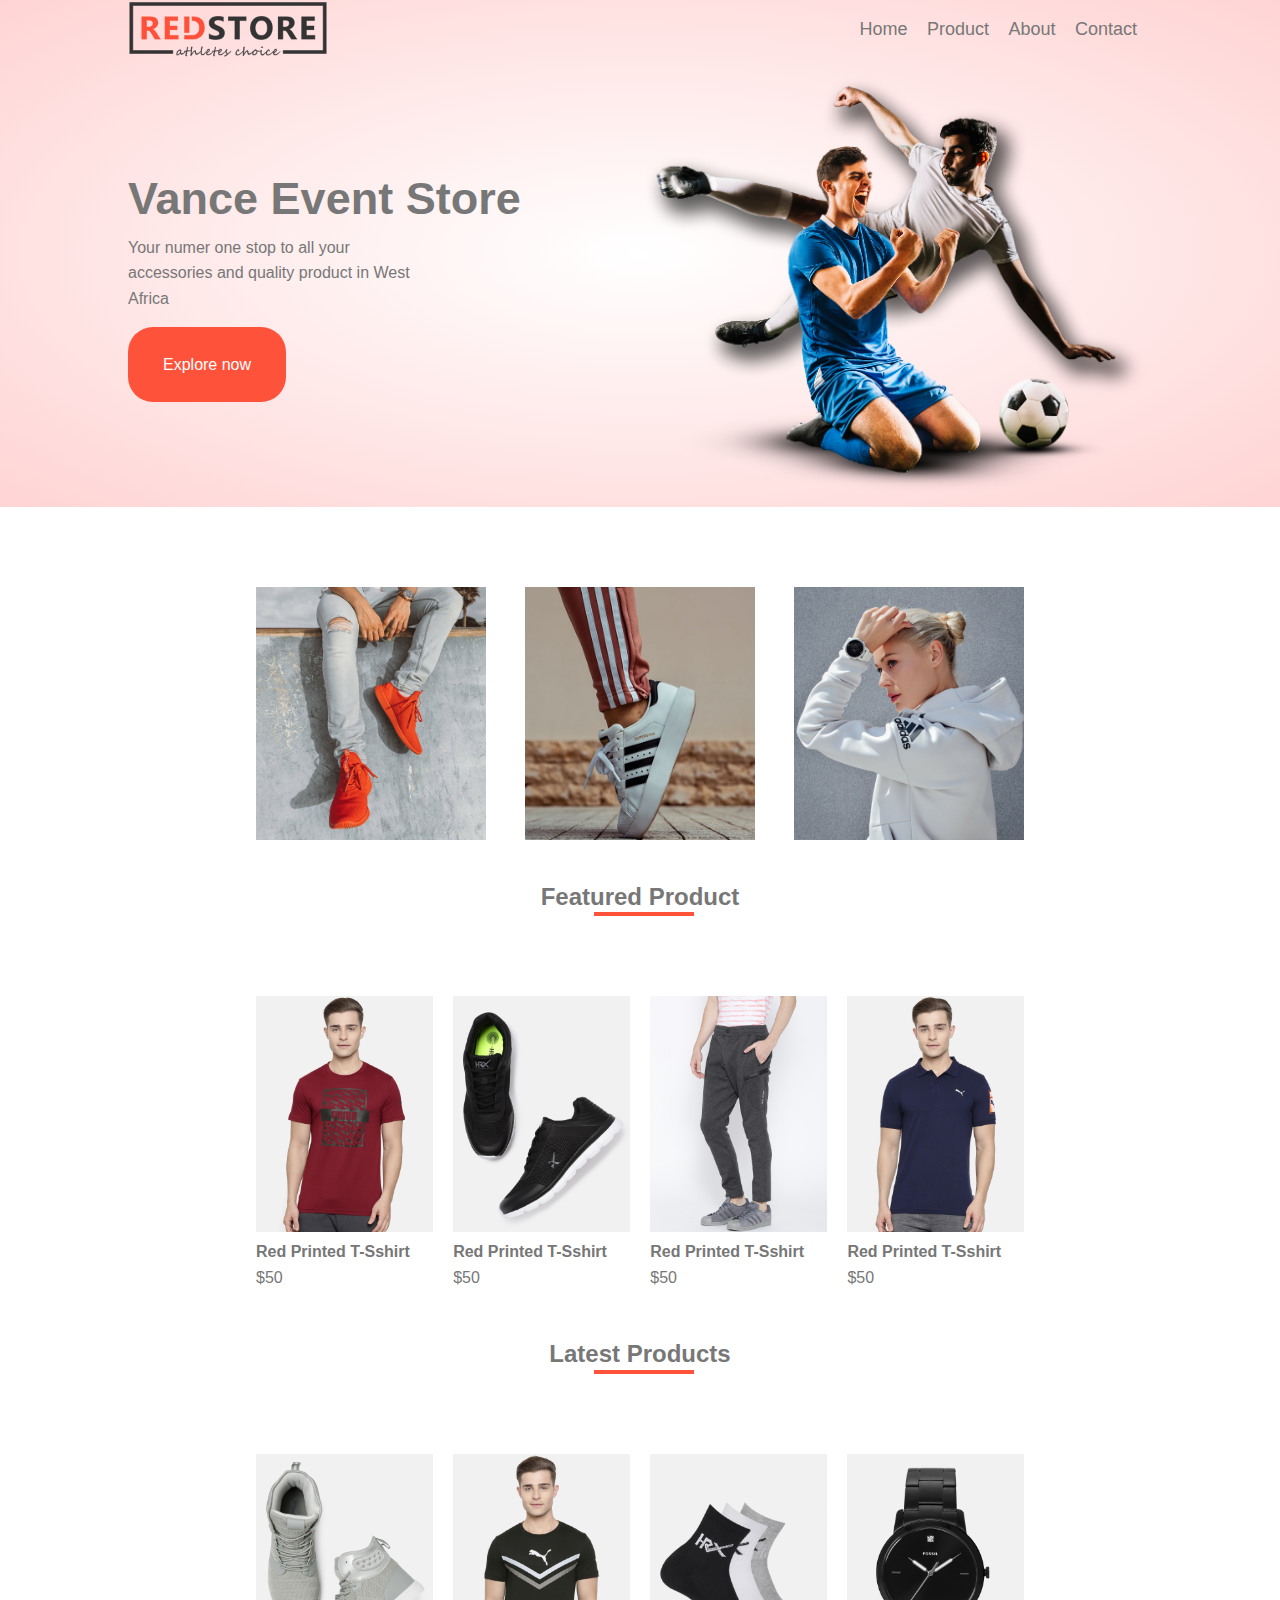
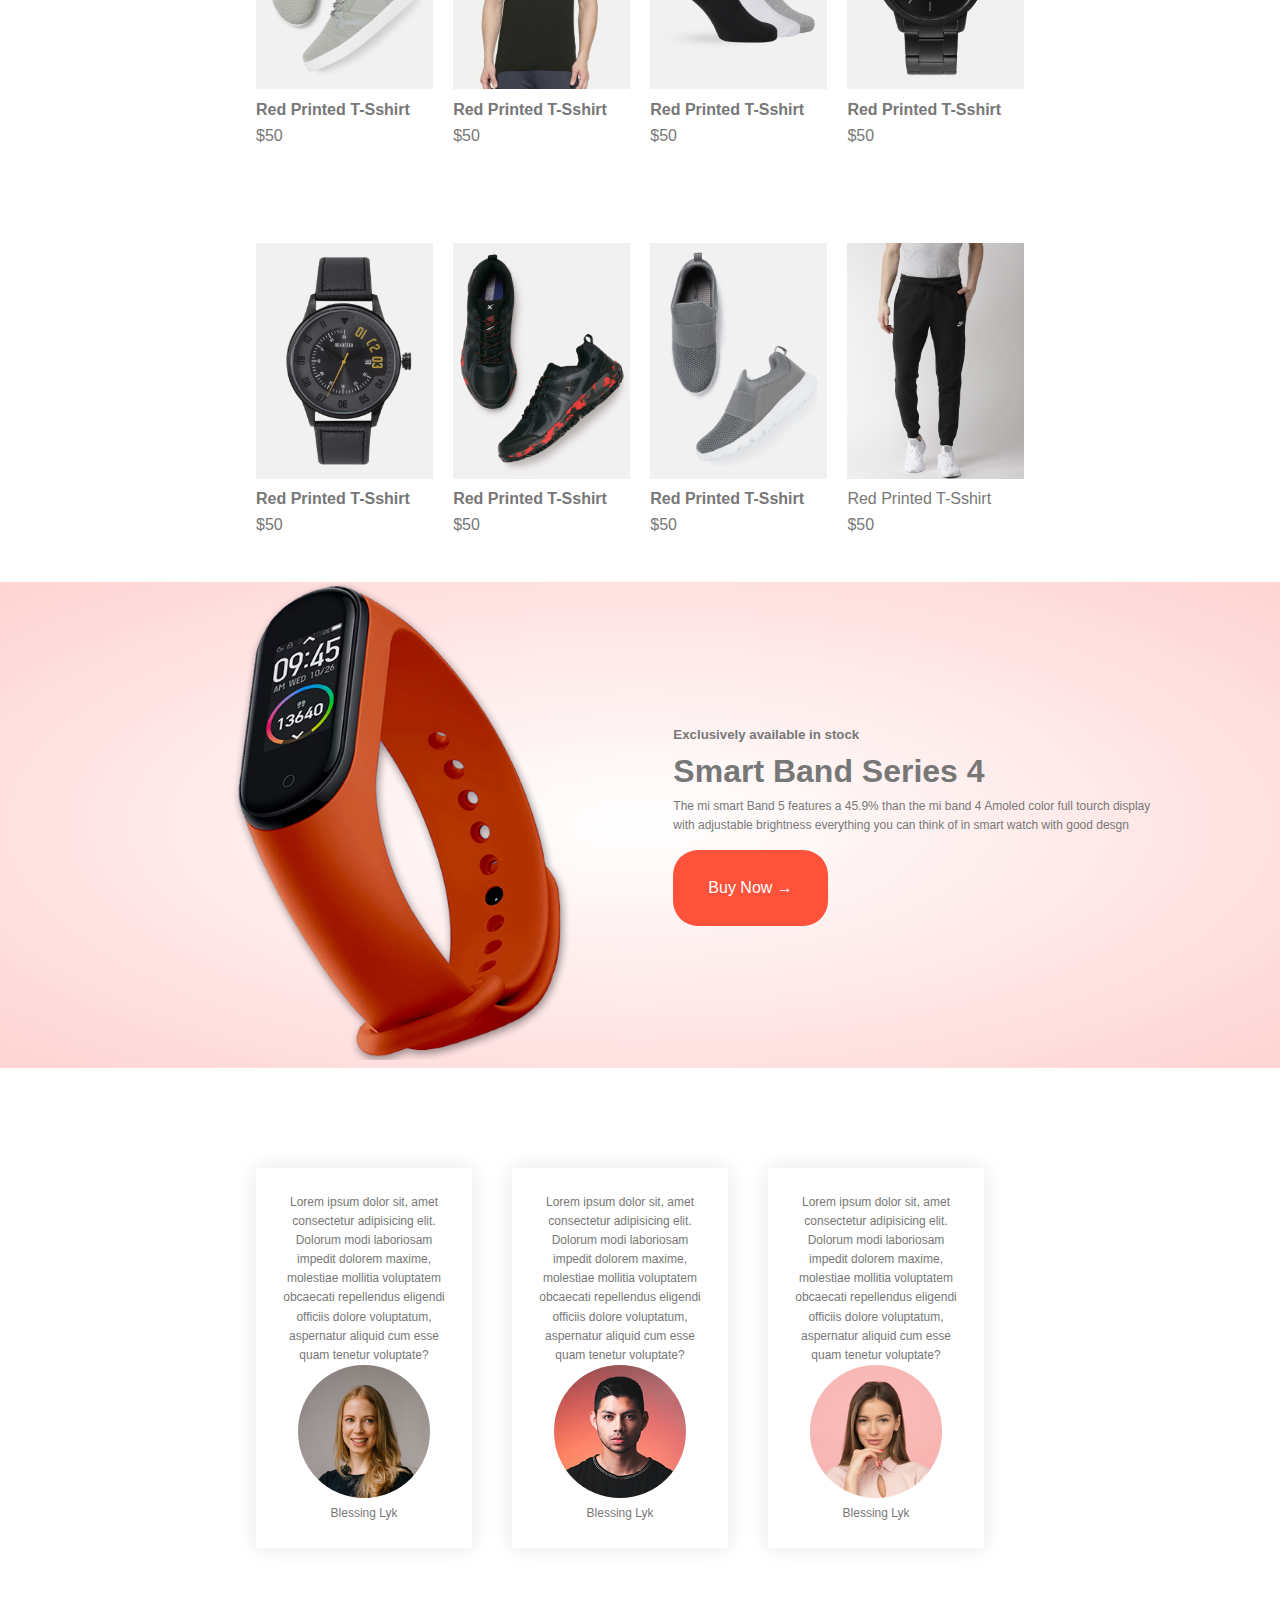
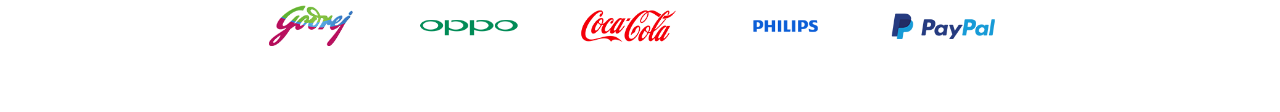
<file: index.html>
<!DOCTYPE html>
<html lang="en">
<head>
    <meta charset="UTF-8">
    <meta http-equiv="X-UA-Compatible" content="IE=edge">
    <meta name="viewport" content="width=device-width, initial-scale=1.0">
    <link rel="stylesheet" href="css/style.css">
    <title>Document</title>
</head>
<body>
    <header class="header">
        <!-- my nav bar -->
        <div class="header-container">
            <nav class="nav-bar">
                <img class="logo" src="images/logo.png" width="200px" alt="">

                <ul>
                    <li><a href="index.html">home</a></li>
                    <li><a href="product.html">product</a></li>
                    <li><a href="">about</a></li>
                    <li><a href="">contact</a></li>
                </ul>
            </nav>

            <!-- my header content -->
            <div class="header-content">
                <div class="header-info">
                    <h1 class="vance">Vance Event Store</h1>
                    <p class="vance-content">Your numer one stop to all your accessories and quality product in West Africa</p>
                    <a class="btn" href="product.html">Explore now</a>
                </div>

                <div class="header-image">
                    <img class="hero-image"  src="images/image1.png" alt="">
                </div>
            </div>
         </div>
         
    </header>

    <!-- main section -->
    <div class="main-container">
        <div class="row">
            <div class="col-3">
                <img src="images/category-1.jpg" class="cat">
            </div>
            
            <div class="col-3">
                <img src="images/category-2.jpg" class="cat">
            </div>
            
            <div class="col-3">
                <img src="images/category-3.jpg" class="cat">
            </div>
            
        </div>

        <!-- Featured Product -->


            <h2 class="title">Featured Product</h3>
            <div class="line"></div>
    

        <div class="row">
            <div class="col-4">
                <img src="images/product-1.jpg">
                <p class="details">
                    <strong>Red Printed T-Sshirt</strong>
                    <br>
                    $50
                </p>
            </div>
            
            <div class="col-4">
                <img src="images/product-2.jpg">
                <p class="details">
                    <strong>Red Printed T-Sshirt</strong>
                    <br>
                    $50
                </p>
            </div>
            
            <div class="col-4">
                <img src="images/product-3.jpg">
                <p class="details">
                    <strong>Red Printed T-Sshirt</strong>
                    <br>
                    $50
                </p>
            </div>

            <div class="col-4">
                <img src="images/product-4.jpg">
                <p class="details">
                    <strong>Red Printed T-Sshirt</strong>
                    <br>
                    $50
                </p>
            </div>
            
        </div>
        
        <!-- latest product -->
        <h2 class="title">Latest Products</h3>
        <div class="row">
            <div class="col-4">
                <img src="images/product-5.jpg">
                <p class="details">
                    <strong>Red Printed T-Sshirt</strong>
                    <br>
                    $50
                </p>
            </div>
            
            <div class="col-4">
                <img src="images/product-6.jpg">
                <p class="details">
                    <strong>Red Printed T-Sshirt</strong>
                    <br>
                    $50
                </p>
            </div>
            
            <div class="col-4">
                <img src="images/product-7.jpg">
                <p class="details">
                    <strong>Red Printed T-Sshirt</strong>
                    <br>
                    $50
                </p>
            </div>
            
            <div class="col-4">
                <img src="images/product-8.jpg">
                <p class="details">
                    <strong>Red Printed T-Sshirt</strong>
                    <br>
                    $50
                </p>
            </div>

        </div>

        <div class="row">
            <div class="col-4">
                <img src="images/product-9.jpg">
                <p class="details">
                    <strong>Red Printed T-Sshirt</strong>
                    <br>
                    $50
                </p>
            </div>
            
            <div class="col-4">
                <img src="images/product-10.jpg">
                <p class="details">
                    <strong>Red Printed T-Sshirt</strong>
                    <br>
                    $50
                </p>
            </div>
            
            <div class="col-4">
                <img src="images/product-11.jpg">
                <p class="details">
                    <strong>Red Printed T-Sshirt</strong>
                    <br>
                    $50
                </p>
            </div>
            
            <div class="col-4">
                <img src="images/product-12.jpg">
                <p class="details">Red Printed T-Sshirt
                    <br>
                    $50
                </p>
            </div>

        </div>

    </div>

    <div class="sub-section">
        <div class="sub-container">
            <div class="sub-image">
                <img src="images/exclusive.png">
            </div>

            <div class="sub-right-conainer">
                <div class="sub-section-content">
                    <h5 class="sub-smallhead">Exclusively available in stock</h5>
                    <h1 class="sub-bighead">Smart Band Series 4</h1>
                    <p class="sub-content">The mi smart Band 5 features a 45.9% than the mi band 4 Amoled color full tourch display
                        with adjustable brightness everything you can think of in smart watch with good desgn
                    </p>

                    <a href="#" class="btn">Buy Now →</a>
                </div>
            </div>    
        </div>
    </div>

    <footer>
        <div class="footer-container">
            <div class="footer-content">
                <div class="footer-img">
                    <p class="footer-text">Lorem ipsum dolor sit, amet consectetur adipisicing elit. Dolorum modi 
                        laboriosam impedit dolorem maxime, molestiae mollitia voluptatem obcaecati repellendus eligendi 
                        officiis dolore voluptatum, aspernatur aliquid cum esse quam tenetur voluptate?</p>
                </div>

                <img src="images/user-1.png">
                <p class="user-text">Blessing Lyk</p>
            </div>
            
            <div class="footer-content">
                <div class="footer-img">
                    <p class="footer-text">Lorem ipsum dolor sit, amet consectetur adipisicing elit. Dolorum modi 
                        laboriosam impedit dolorem maxime, molestiae mollitia voluptatem obcaecati repellendus eligendi 
                        officiis dolore voluptatum, aspernatur aliquid cum esse quam tenetur voluptate?</p>
                </div>

                <img src="images/user-2.png">
                <p class="user-text">Blessing Lyk</p>
            </div>
            
            <div class="footer-content">
                <div class="footer-img">
                    <p class="footer-text">Lorem ipsum dolor sit, amet consectetur adipisicing elit. Dolorum modi 
                        laboriosam impedit dolorem maxime, molestiae mollitia voluptatem obcaecati repellendus eligendi 
                        officiis dolore voluptatum, aspernatur aliquid cum esse quam tenetur voluptate?</p>
                </div>

                <img src="images/user-3.png">
                <p class="user-text">Blessing Lyk</p>
            </div>
       
        </div>
        
        <div class="partners">
            <div class="partner-img">
                <img src="images/logo-godrej.png">
            </div>
            
            <div class="partner-img">
                <img src="images/logo-oppo.png">
            </div>
            <div class="partner-img">
                <img src="images/logo-coca-cola.png">
            </div>
            <div class="partner-img">
                <img src="images/logo-philips.png">
            </div>
            <div class="partner-img">
                <img src="images/logo-paypal.png">
            </div>

        </div>

    </footer>
</body>
</html>
</file>
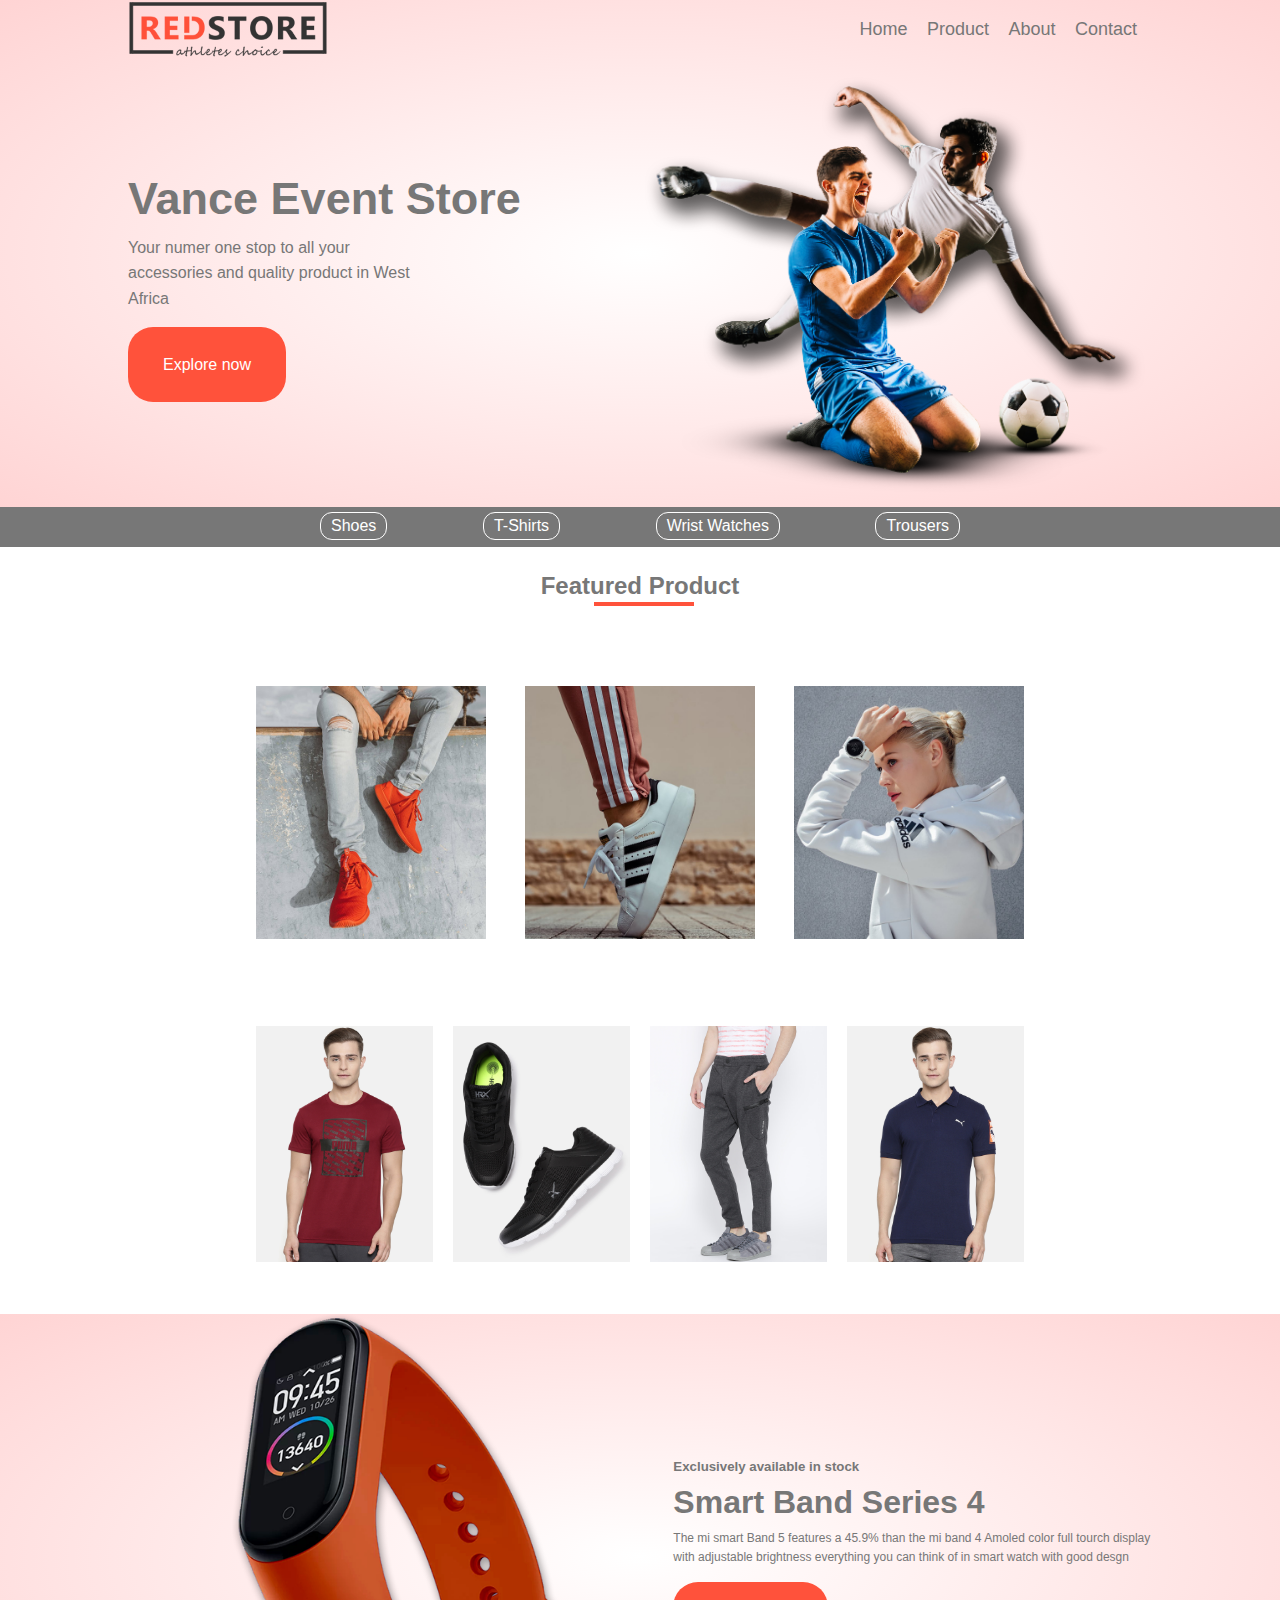
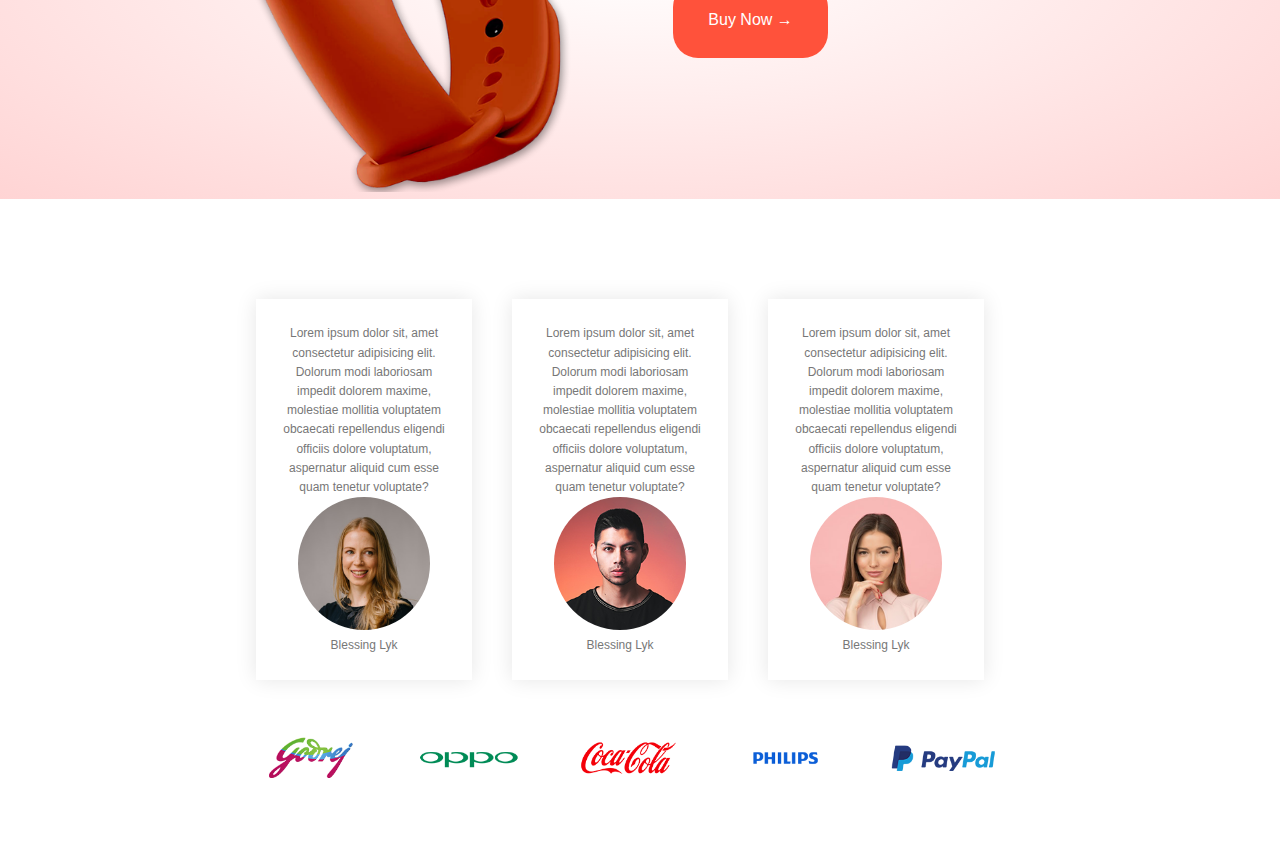
<file: product.html>
<!DOCTYPE html>
<html lang="en">
<head>
    <meta charset="UTF-8">
    <meta http-equiv="X-UA-Compatible" content="IE=edge">
    <meta name="viewport" content="width=device-width, initial-scale=1.0">
    <link rel="stylesheet" href="css/style.css">
    <title>Document</title>
</head>
<body>
    <header class="header">
        <!-- my nav bar -->
        <div class="header-container">
            <nav class="nav-bar">
                <img class="logo" src="images/logo.png" width="200px" alt="">

                <ul>
                    <li><a href="index.html">home</a></li>
                    <li><a href="product.html">product</a></li>
                    <li><a href="">about</a></li>
                    <li><a href="">contact</a></li>
                </ul>
            </nav>

            <!-- my header content -->
            <div class="header-content">
                <div class="header-info">
                    <h1 class="vance">Vance Event Store</h1>
                    <p class="vance-content">Your numer one stop to all your accessories and quality product in West Africa</p>
                    <a class="btn" href="product.html">Explore now</a>
                </div>

                <div class="header-image">
                    <img class="hero-image"  src="images/image1.png" alt="">
                </div>
            </div>
         </div>
         
    </header>

    <div class="product-nav">
        <ul class="category">
            <li><a href="shoes.html" class="product-link">Shoes</a></li>
            <li><a href="t-shirt.html" class="product-link">T-Shirts</a></li>
            <li><a href="wrist-watches.html" class="product-link">Wrist Watches</a></li>
            <li><a href="trousers.html" class="product-link">Trousers</a></li>
        </ul>
    </div>

    <!-- main section -->
    <div class="main-container">
        <h2 class="title">Featured Product</h3>
        <div class="row">
            <div class="col-3">
                <img src="images/category-1.jpg" class="cat">
            </div>
            
            <div class="col-3">
                <img src="images/category-2.jpg" class="cat">
            </div>
            
            <div class="col-3">
                <img src="images/category-3.jpg" class="cat">
            </div>
            
        </div>

        <!-- Featured Product -->


            <div class="line"></div>
    

        <div class="row">
            <div class="col-4">
                <img src="images/product-1.jpg">
                <!-- <p class="details">
                    <strong>Red Printed T-Sshirt</strong>
                    <br>
                    $50
                </p> -->
            </div>
            
            <div class="col-4">
                <img src="images/product-2.jpg">
                <!-- <p class="details">
                    <strong>Red Printed T-Sshirt</strong>
                    <br>
                    $50
                </p> -->
            </div>
            
            <div class="col-4">
                <img src="images/product-3.jpg">
                <!-- <p class="details">
                    <strong>Red Printed T-Sshirt</strong>
                    <br>
                    $50
                </p> -->
            </div>

            <div class="col-4">
                <img src="images/product-4.jpg">
                <!-- <p class="details">
                    <strong>Red Printed T-Sshirt</strong>
                    <br>
                    $50
                </p> -->
            </div>
            
        </div>
        
       
    </div>

    <div class="sub-section">
        <div class="sub-container">
            <div class="sub-image">
                <img src="images/exclusive.png">
            </div>

            <div class="sub-right-conainer">
                <div class="sub-section-content">
                    <h5 class="sub-smallhead">Exclusively available in stock</h5>
                    <h1 class="sub-bighead">Smart Band Series 4</h1>
                    <p class="sub-content">The mi smart Band 5 features a 45.9% than the mi band 4 Amoled color full tourch display
                        with adjustable brightness everything you can think of in smart watch with good desgn
                    </p>

                    <a href="#" class="btn">Buy Now →</a>
                </div>
            </div>    
        </div>
    </div>

    <footer>
        <div class="footer-container">
            <div class="footer-content">
                <div class="footer-img">
                    <p class="footer-text">Lorem ipsum dolor sit, amet consectetur adipisicing elit. Dolorum modi 
                        laboriosam impedit dolorem maxime, molestiae mollitia voluptatem obcaecati repellendus eligendi 
                        officiis dolore voluptatum, aspernatur aliquid cum esse quam tenetur voluptate?</p>
                </div>

                <img src="images/user-1.png">
                <p class="user-text">Blessing Lyk</p>
            </div>
            
            <div class="footer-content">
                <div class="footer-img">
                    <p class="footer-text">Lorem ipsum dolor sit, amet consectetur adipisicing elit. Dolorum modi 
                        laboriosam impedit dolorem maxime, molestiae mollitia voluptatem obcaecati repellendus eligendi 
                        officiis dolore voluptatum, aspernatur aliquid cum esse quam tenetur voluptate?</p>
                </div>

                <img src="images/user-2.png">
                <p class="user-text">Blessing Lyk</p>
            </div>
            
            <div class="footer-content">
                <div class="footer-img">
                    <p class="footer-text">Lorem ipsum dolor sit, amet consectetur adipisicing elit. Dolorum modi 
                        laboriosam impedit dolorem maxime, molestiae mollitia voluptatem obcaecati repellendus eligendi 
                        officiis dolore voluptatum, aspernatur aliquid cum esse quam tenetur voluptate?</p>
                </div>

                <img src="images/user-3.png">
                <p class="user-text">Blessing Lyk</p>
            </div>
       
        </div>
        
        <div class="partners">
            <div class="partner-img">
                <img src="images/logo-godrej.png">
            </div>
            
            <div class="partner-img">
                <img src="images/logo-oppo.png">
            </div>
            <div class="partner-img">
                <img src="images/logo-coca-cola.png">
            </div>
            <div class="partner-img">
                <img src="images/logo-philips.png">
            </div>
            <div class="partner-img">
                <img src="images/logo-paypal.png">
            </div>

        </div>

    </footer>
</body>
</html>
</file>
<file: css/style.css>
*,
*::after,
*::before{
    margin: 0;
    padding: 0;
    box-sizing: border-box;
}

html {
    font-size: 62.5%;
}

:root {
    --big-barner:#ffd4d4;
    --white: #fff;
    --btn-color: #ff523b;
    --dark-color: #777
}

 body{
    font-size: 1.6rem;
    font-family: Arial, Helvetica, sans-serif;
    color:var(--dark-color);
    line-height: 1.6;
}

.header{
    background-image: radial-gradient(var(--white), var(--big-barner));

}

.header-container{
    width: 80%;
    margin: 0 auto;
}

.nav-bar{
    display: flex;
    justify-content: space-between;
    align-items: center;
}

.nav-bar ul{
    list-style: none;

}

.nav-bar ul li{
    display: inline-block;

}

.nav-bar ul li a{
    font-size: 1.8rem;
    color:var(--dark-color);
    text-decoration: none;
    text-transform: capitalize;
    margin-right: 1.5rem;
}

.header-content{
    display: flex;
    flex-wrap: wrap;
    align-items: center;
}

.header-image{
    flex-basis: 50%;
}

.hero-image{
    width: 100%;
}

.header-info{
    flex-basis: 50%;
}
.vance {
    padding-right: 30px;
    font-size: 4.5rem;
}

.vance-content {
    padding-right: 22.0rem;
}

.btn {
    text-decoration: none;
    padding: 2.5rem 3.5rem;
    background-color: var(--btn-color);
    display: inline-block;
    margin-top: 1.5rem;
    color: var(--white);
    border-radius: 2.5rem;
    transition: background-color 0.5s;
}

.btn:hover {
    background-color: #563434;
}

 .product-nav {
     background-color: #777777;
     width: 100%;
     height: 4.0rem;
     margin-bottom: 2rem;
    }
    .category{
        display: flex;
        justify-content: space-between;
        margin: 0 25%;
    }
    
    .product-nav ul{
        list-style: none;
    }
    .category li a{
        display: inline-block;
        text-decoration: none;
        color: #fff;
        border: 0.1rem solid #fff;
        margin: 0.5rem 0;
        padding: 0 1rem;
        border-radius: 1.2rem;
        font-weight: 500;
    }

    .category li a:hover{
        background-color: #FFE2E2;
        color: #777777;
        transition: 0.5s;
    }

.main-container {
    width: 60%;
    margin: 0 auto;
}

.row {
    display: flex;
    flex-wrap: wrap;
    justify-content: space-between;
    margin-top: 8.0rem;
    margin-bottom: 3.0rem;
}

.col-3 {
    flex-basis: 30%;
}

.cat {
    width: 100%;
}

.cat:hover {
    transform: scale(110%);
    transition: 0.5s;
}

.title {
    text-align: center;
    position: relative;
}

/* .line {
    height: 4px;
    width: 100px;
    background-color: #ff523b;
    position: absolute;
    bottom: -50pxpx;
    left: 46%;
} */

.col-4 {
    flex-basis: 23%;
    margin-bottom: 1.5rem;
}

.col-4 img:hover {
    transform: scale(110%);
    transition: .5s;
}

.col-4 img {
    width: 100%;
}

.title::after {
    content: "";
    height: 0.4rem;
    width: 10.0rem;
    background-color: var(--btn-color);
    position: absolute;
    bottom: 0;
    left: 44%;
}

.sub-section {
    width: 100%;
    background-image: radial-gradient(var(--white), var(--big-barner));
    /* margin-bottom: 100px; */
}

.sub-container {
    width: 80%;
    display: flex;
    align-items: center;
    margin: 0 auto;
}

.sub-imgage {
    flex-basis: 35%;
}

.sub-section img {
    width: 100%;
}

.sub-right-conainer {
    flex-basis: 60%;
}

.sub-section-content {
width: 100%;
}

.sub-content {
    font-size: 1.2rem;
}
/* grid
.footer-container {
    display: grid;
    grid-template-columns: repeat(3, 1fr);
} */

footer {
    width: 100%;
    padding-top: 10.0rem;
}


.footer-container {
    display: flex;
    width: 60%;
    margin: 0 auto;
    justify-content: space-between;
}

.footer-content {
    flex-basis: 30%;
    text-align: center;
    font-size: 1.2rem;
    transition: transform 0.5s;
    box-shadow: 0 0 20px 0px rgba(0, 0, 0, 0.1);
    padding: 2.5rem;
    margin-right: 4.0rem;
}

.footer-content:hover {
    transform: translateY(1.0rem);
}

.footer-content img {
    border-radius: 10.0rem;
    width: 80%;
}

.partners {
    display: flex;
    width: 60%;
    margin: 5.0rem auto;
    justify-content: space-between;
    padding-right: 2.5rem;
}

.partner-img {
    flex-basis: 15%;
    
}

.partner-img img {
    width: 100%;
}
</file>
